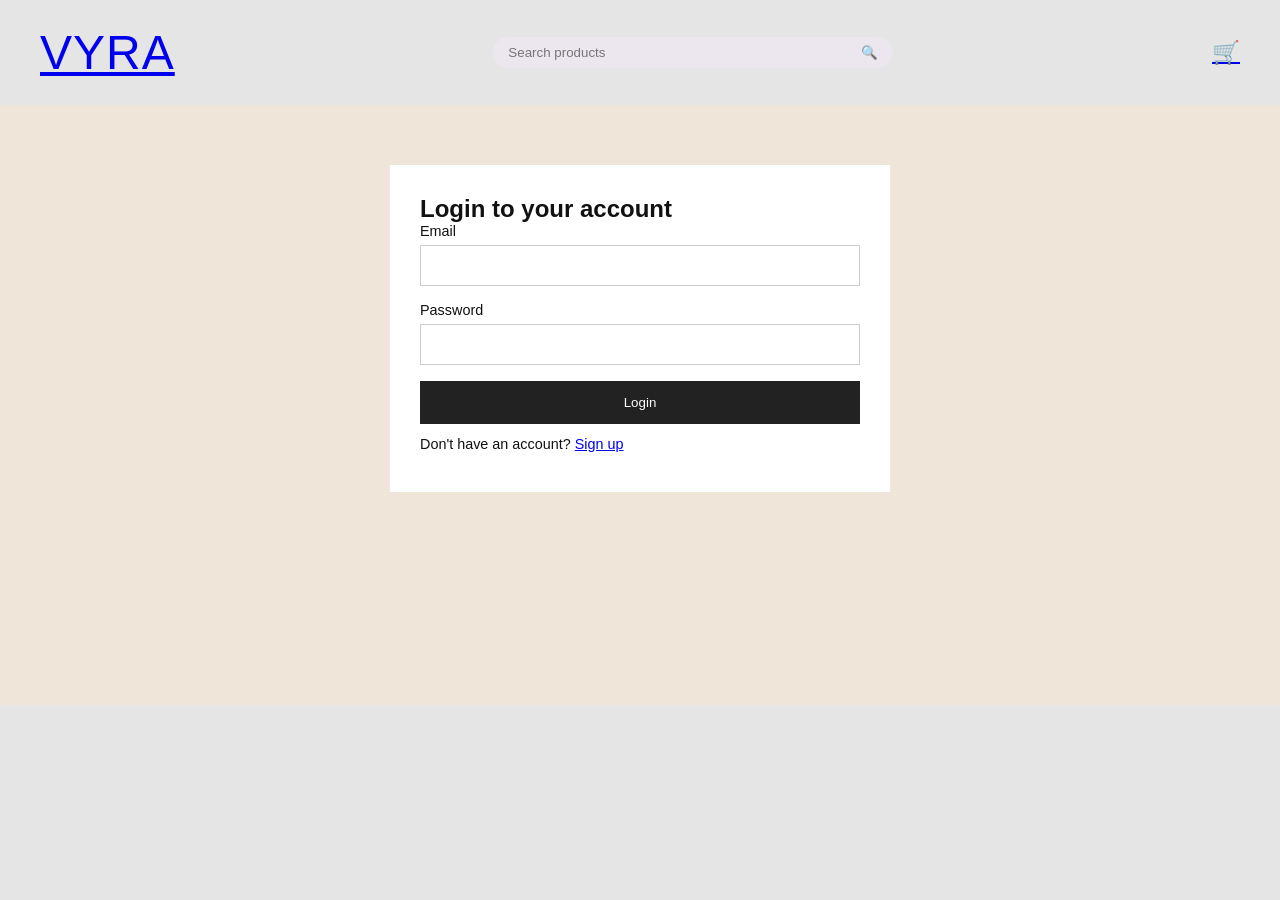
<file: account/Login.html>
<!DOCTYPE html>
<html lang="en">
<head>
  <meta charset="UTF-8">
  <meta name="viewport" content="width=device-width, initial-scale=1.0">
  <title>VYRA | Login</title>
  <link rel="stylesheet" href="../CSS/login.css">
</head>
<body>
<header class='site-header'>
  <a href="../index.html" class="logo">VYRA</a>

<div class="search-wrapper">
  <input type="text" placeholder="Search products">
  <button type="button">🔍</button>
</div>

<div class="header-actions">
  <a href="../cart/index.html">🛒</a>
</div>
</header>
<main class="login-page">
    <section class="login-section">
        <h1>Login to your account</h1>
        <form class="login-form" id="loginForm">
            <label for="email">Email</label>
            <input type="email" id="email" name="email" required>
            <label for='password'>Password</label>
            <input type="password" id="password" name="password" required>
            <button type="submit" class="dark-button" id="loginButton">Login</button>
                <p class="signup-link">Don't have an account? <a href="#">Sign up</a></p>
                <p id="loginMessage" class="login-message"></p>
        </form>

    </section>

</main>
<script src="../JS/login.js"></script>
</body>
</html>
</file>
<file: CSS/login.css>
/* RESET + BASE */

* {
  box-sizing: border-box;
  margin: 0;
  padding: 0;
}

body {
  background-color: #e5e5e5;
  font-family: Arial, Helvetica, sans-serif;
  color: #111;
}

.site-header {
  background-color: #e5e5e5;
  display: flex;
  justify-content: space-between;
  align-items: center;
  padding: 25px 40px;
}

.logo {
  font-size: 3rem;
  font-weight: 500;
  letter-spacing: 1px;
}

.search-wrapper {
  display: flex;
  align-items: center;
  background-color: #ece7ef;
  border-radius: 30px;
  padding: 8px 15px;
  width: 400px;
  max-width: 100%;
}

.search-wrapper input {
  border: none;
  background: transparent;
  outline: none;
  width: 100%;
}

.search-wrapper button {
  border: none;
  background: transparent;
  cursor: pointer;
}

.header-actions {
  display: flex;
  gap: 20px;
  font-size: 1.4rem;
}

.login-page {
  background-color: #efe5d8;
  min-height: 600px;

  display: flex;
  justify-content: center;
  align-items: flex-start;

  padding-top: 60px;
}

.login-section {
  background-color: white;
  width: 500px;
  padding: 30px;
}

.login-form {
  display: flex;
  flex-direction: column;
}

.login-form label {
  margin-bottom: 6px;
  font-size: 0.9rem;
}

.login-form input {
  padding: 12px;
  margin-bottom: 16px;
  border: 1px solid #ccc;
}

.dark-button {
  background-color: #222;
  color: white;
  border: none;
  padding: 14px;
  cursor: pointer;
  margin-bottom: 12px;
}

.signup-link {
  font-size: 0.9rem;
}

.signup-link a {
  text-decoration: underline;
}

.login-message {
  margin-top: 10px;
  color: red;
}

@media (max-width: 600px) {
  .login-section {
    width: 90%;
  }
}
</file>
